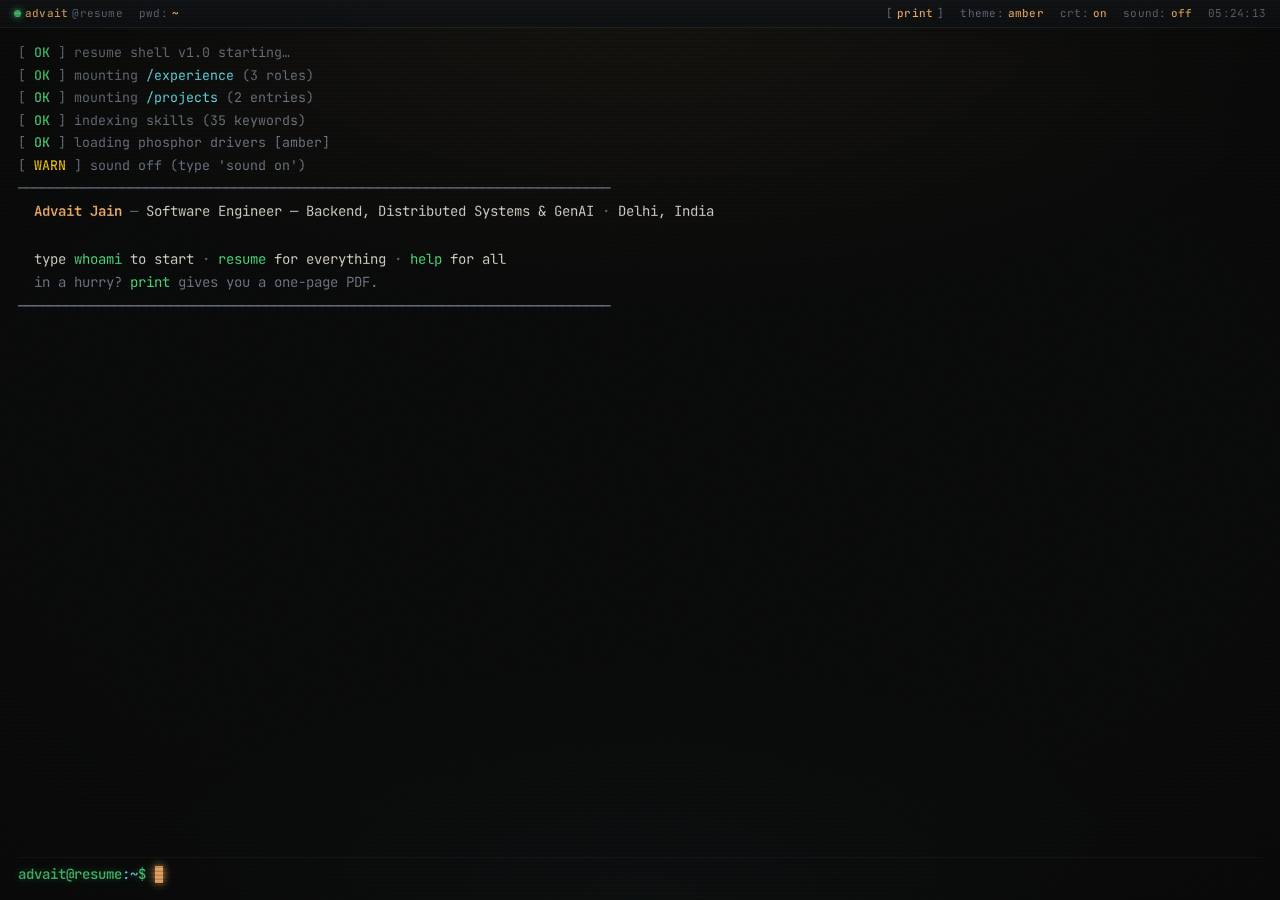
<file: index.html>
<!DOCTYPE html>
<html lang="en">
<head>
<meta charset="UTF-8">
<meta name="viewport" content="width=device-width, initial-scale=1.0">
<meta name="description" content="Advait Jain — backend engineer (Kafka, Golang, distributed systems, GenAI). An interactive résumé you drive from a terminal prompt.">
<meta name="author" content="Advait Jain">
<meta name="theme-color" content="#050709">
<title>Advait Jain — Backend Engineer</title>

<!-- DEPLOY: this is the one URL to change if you host it somewhere else -->
<link rel="canonical" href="https://zoronium.github.io/">
<meta property="og:type" content="profile">
<meta property="og:url" content="https://zoronium.github.io/">
<meta property="og:title" content="Advait Jain — Backend Engineer">
<meta property="og:description" content="Backend engineer (Kafka, Golang, distributed systems, GenAI). An interactive résumé you drive from a terminal prompt.">
<meta name="twitter:card" content="summary">
<meta name="twitter:title" content="Advait Jain — Backend Engineer">
<meta name="twitter:description" content="Backend engineer (Kafka, Golang, distributed systems, GenAI). An interactive résumé you drive from a terminal prompt.">

<link rel="icon" href="data:image/svg+xml,<svg xmlns='http://www.w3.org/2000/svg' viewBox='0 0 100 100'><rect width='100' height='100' rx='18' fill='%230a0d11'/><text y='.9em' x='.12em' font-size='74' fill='%23ffb86c' font-family='monospace'>&gt;</text></svg>">

<link rel="preconnect" href="https://fonts.googleapis.com">
<link rel="preconnect" href="https://fonts.gstatic.com" crossorigin>
<link href="https://fonts.googleapis.com/css2?family=JetBrains+Mono:wght@300;400;500;600;700&display=swap" rel="stylesheet">

<!-- Structured data: identity fields only. Keep in sync with the R object below. -->
<script type="application/ld+json">
{
  "@context": "https://schema.org",
  "@type": "Person",
  "name": "Advait Jain",
  "jobTitle": "Backend Engineer",
  "email": "mailto:aj.advaitj@gmail.com",
  "url": "https://zoronium.github.io/",
  "address": { "@type": "PostalAddress", "addressLocality": "Delhi", "addressCountry": "IN" },
  "alumniOf": { "@type": "CollegeOrUniversity", "name": "Guru Gobind Singh Indraprastha University" },
  "knowsAbout": ["Golang", "Kafka", "Distributed Systems", "Event-Driven Architecture", "PostgreSQL", "Kubernetes", "Generative AI"],
  "sameAs": [
    "https://github.com/Zoronium",
    "https://linkedin.com/in/advaitj",
    "https://zoronium.hashnode.dev"
  ]
}
</script>
<style>
  *, *::before, *::after { margin: 0; padding: 0; box-sizing: border-box; }

  :root {
    --bg-deep:#050709; --bg:#0a0d11; --bg-soft:#0e1217;
    --fg:#d8d4ce; --fg-dim:#6b7585; --fg-faint:#2a303c;
    --amber:#ffb86c; --amber-bright:#ffd09b;
    --phosphor:#a3e635; --cyan:#67e8f9; --magenta:#f472b6;
    --red:#ef4444; --green:#4ade80; --yellow:#facc15; --border:#1d2530;
  }

  html, body {
    height:100%; background:var(--bg-deep); color:var(--fg);
    font-family:'JetBrains Mono', ui-monospace, 'SF Mono', Menlo, monospace;
    font-size:14px; line-height:1.55; overflow:hidden;
    -webkit-font-smoothing:antialiased; text-rendering:optimizeLegibility;
  }
  body {
    display:flex; flex-direction:column; position:relative;
    background:
      radial-gradient(ellipse 80% 50% at top, rgba(255,184,108,.05), transparent 70%),
      radial-gradient(ellipse 60% 40% at bottom, rgba(103,232,249,.025), transparent 70%),
      var(--bg-deep);
  }
  body::before {
    content:''; position:fixed; inset:0; pointer-events:none; z-index:99;
    background-image:url("data:image/svg+xml;utf8,<svg xmlns='http://www.w3.org/2000/svg' width='200' height='200'><filter id='n'><feTurbulence type='fractalNoise' baseFrequency='0.85' numOctaves='2'/></filter><rect width='200' height='200' filter='url(%23n)' opacity='0.5'/></svg>");
    mix-blend-mode:overlay; opacity:.06;
  }

  .crt-overlay { position:fixed; inset:0; pointer-events:none; z-index:100; transition:opacity .4s; }
  .scanlines {
    position:absolute; inset:0; opacity:.55; animation:scan 6s linear infinite;
    background:repeating-linear-gradient(to bottom, rgba(0,0,0,0) 0px, rgba(0,0,0,0) 2px, rgba(0,0,0,.32) 3px, rgba(0,0,0,.32) 4px);
  }
  @keyframes scan { 0%{transform:translateY(0)} 100%{transform:translateY(4px)} }
  .vignette { position:absolute; inset:0; background:radial-gradient(ellipse 110% 100% at center, transparent 45%, rgba(0,0,0,.55) 100%); }
  .flicker { position:absolute; inset:0; background:rgba(255,184,108,.018); animation:flicker 7s infinite; }
  @keyframes flicker { 0%,94%,100%{opacity:1} 95%{opacity:.82} 96%{opacity:1} 97%{opacity:.93} 98%{opacity:1} }

  .status-bar {
    display:flex; justify-content:space-between; align-items:center;
    padding:5px 14px; background:linear-gradient(to bottom, var(--bg-soft), var(--bg));
    border-bottom:1px solid var(--border); font-size:11px; color:var(--fg-dim);
    flex-shrink:0; user-select:none; letter-spacing:.02em;
  }
  .status-group { display:flex; gap:16px; align-items:center; }
  .status-item { display:inline-flex; align-items:center; gap:4px; white-space:nowrap; }
  .status-item b { color:var(--amber); font-weight:500; }
  .status-item .dot { width:7px; height:7px; border-radius:50%; background:var(--green); box-shadow:0 0 7px var(--green); animation:pulse 2s ease-in-out infinite; }
  @keyframes pulse { 0%,100%{opacity:1;transform:scale(1)} 50%{opacity:.5;transform:scale(.85)} }
  .status-item.btn { cursor:pointer; }
  .status-item.btn:hover b { color:var(--amber-bright); text-decoration:underline; }

  .terminal { flex:1; display:flex; flex-direction:column; min-height:0; padding:14px 18px; position:relative; overflow:hidden; }
  .output { flex:1; overflow-y:auto; overflow-x:hidden; padding-right:8px; padding-bottom:6px; scrollbar-width:thin; scrollbar-color:var(--border) transparent; }
  .output::-webkit-scrollbar { width:6px; }
  .output::-webkit-scrollbar-track { background:transparent; }
  .output::-webkit-scrollbar-thumb { background:var(--border); border-radius:3px; }
  .output::-webkit-scrollbar-thumb:hover { background:var(--fg-dim); }
  .line { margin-bottom:2px; word-break:break-word; white-space:pre-wrap; }

  .prompt-line { display:flex; align-items:center; gap:8px; padding-top:6px; border-top:1px solid var(--bg-soft); flex-shrink:0; }
  .prompt { color:var(--green); text-shadow:0 0 8px rgba(74,222,128,.45); font-weight:500; flex-shrink:0; user-select:none; }
  .prompt .path { color:var(--cyan); text-shadow:0 0 6px rgba(103,232,249,.4); }
  .input-area { position:relative; flex:1; min-width:0; }
  .input-display { pointer-events:none; color:var(--fg); }
  .ghost-text { color:var(--fg-dim); opacity:.55; }
  .block-cursor { display:inline-block; width:8px; height:17px; background:var(--amber); vertical-align:text-bottom; box-shadow:0 0 8px var(--amber); animation:blink 1.06s steps(2,end) infinite; margin:0 1px; }
  @keyframes blink { 0%,49.999%{opacity:1} 50%,100%{opacity:0} }
  #cmdInput { position:absolute; inset:0; width:100%; height:100%; background:transparent; border:none; outline:none; color:transparent; caret-color:transparent; font:inherit; z-index:2; cursor:text; padding:0; }

  .error{color:var(--red);text-shadow:0 0 5px rgba(239,68,68,.4)} .success{color:var(--green)}
  .info,.cyan{color:var(--cyan)} .warn,.yellow{color:var(--yellow)} .dim{color:var(--fg-dim)}
  .amber{color:var(--amber)} .magenta{color:var(--magenta)} .phosphor{color:var(--phosphor)} .cmd-echo{color:var(--fg)}

  .post { margin:8px 0 14px; }
  .post h1,.post h2,.post h3 { color:var(--amber); font-weight:600; text-shadow:0 0 10px rgba(255,184,108,.4); line-height:1.3; margin:18px 0 8px; }
  .post h1 { font-size:1.5em; letter-spacing:-.01em; padding-bottom:6px; border-bottom:1px solid var(--border); }
  .post h2 { font-size:1.2em; } .post h3 { font-size:1.05em; color:var(--amber-bright); }
  .post p { margin:8px 0; }
  .post em { font-style:italic; opacity:.85; }
  .post strong { color:var(--amber-bright); font-weight:600; }
  .post code { color:var(--phosphor); background:rgba(163,230,53,.08); padding:1px 5px; border-radius:2px; font-size:.95em; border:1px solid rgba(163,230,53,.18); }
  .post pre { margin:10px 0; background:var(--bg-soft); border:1px solid var(--border); border-radius:3px; padding:10px 12px; overflow-x:auto; }
  .post pre code { display:block; padding:0; background:transparent; border:none; color:var(--fg); }
  .post a, .link { color:var(--cyan); text-decoration:underline; text-underline-offset:2px; text-decoration-color:rgba(103,232,249,.4); }
  .post a:hover, .link:hover { color:var(--magenta); text-decoration-color:var(--magenta); }
  .post blockquote { border-left:2px solid var(--amber); padding:6px 0 6px 14px; margin:12px 0; color:var(--fg-dim); font-style:italic; background:rgba(255,184,108,.04); }
  .post ul,.post ol { padding-left:22px; margin:8px 0; }
  .post li { margin:3px 0; }
  .post ul li::marker,.post ol li::marker { color:var(--amber); }
  .divider { color:var(--fg-faint); margin:8px 0; overflow:hidden; }

  .listing { display:flex; flex-wrap:wrap; gap:4px 22px; margin:4px 0; line-height:1.7; }
  .file.dir { color:var(--cyan); font-weight:500; }
  .file.dir::after { content:'/'; opacity:.7; }
  .file.md { color:var(--amber); }
  .file.hidden { color:var(--fg-dim); }

  .man-page { border:1px solid var(--border); background:linear-gradient(to bottom, rgba(255,184,108,.025), rgba(255,184,108,.005)); padding:10px 14px; margin:8px 0; border-radius:2px; box-shadow:inset 0 0 30px rgba(255,184,108,.03); }
  .man-page pre { font:inherit; white-space:pre-wrap; }

  /* résumé blocks */
  .job { margin:10px 0 14px; padding-left:12px; border-left:2px solid var(--border); }
  .job:hover { border-left-color:var(--amber); }
  .job .hd { display:flex; flex-wrap:wrap; gap:0 10px; align-items:baseline; }
  .job .role { color:var(--amber); font-weight:600; }
  .job .co { color:var(--cyan); }
  .job .when { color:var(--fg-dim); font-size:.9em; margin-left:auto; }
  .job ul { list-style:none; margin:6px 0 0; }
  .job li { padding-left:16px; position:relative; margin:2px 0; }
  .job li::before { content:'▸'; position:absolute; left:0; color:var(--amber); opacity:.7; }
  .tagrow { margin-top:5px; display:flex; flex-wrap:wrap; gap:4px 6px; }
  .tag { font-size:.85em; color:var(--phosphor); border:1px solid rgba(163,230,53,.22); background:rgba(163,230,53,.07); padding:0 6px; border-radius:2px; }
  .skillrow { display:flex; gap:10px; margin:3px 0; flex-wrap:wrap; }
  .skillrow .k { color:var(--amber); min-width:130px; }
  .hit { background:rgba(255,184,108,.28); color:var(--amber-bright); }

  .boot-line { color:var(--fg-dim); font-size:.95em; }
  .boot-line .ok { color:var(--green); font-weight:500; }
  .boot-line .warn { color:var(--yellow); font-weight:500; }
  pre.tree, pre.neofetch { line-height:1.35; font-size:.95em; }
  pre.neofetch.pixel { line-height:1; letter-spacing:0; font-size:1em; margin-bottom:6px; }

  ::selection { background:rgba(255,184,108,.32); color:var(--amber-bright); }

  @media (max-width:640px) {
    html { font-size:12px; }
    .terminal { padding:10px; }
    .status-bar { font-size:10px; padding:4px 10px; }
    .status-group { gap:10px; }
    .status-item:not(.essential):not(:first-child) { display:none; }
    .job .when { margin-left:0; width:100%; }
  }
  @media (prefers-reduced-motion:reduce) {
    *,*::before,*::after { animation-duration:.001ms !important; animation-iteration-count:1 !important; transition-duration:.001ms !important; }
  }

  /* ============ PRINT: a real one-page résumé ============ */
  #printable { display:none; }
  @media print {
    html, body { height:auto; overflow:visible; background:#fff; color:#111; font-size:10.5pt; }
    body::before, .crt-overlay, .status-bar, .terminal { display:none !important; }
    #printable { display:block; font-family:'JetBrains Mono', ui-monospace, monospace; padding:0; }
    #printable h1 { font-size:19pt; letter-spacing:-.02em; margin-bottom:2pt; }
    #printable .meta { font-size:9pt; color:#444; margin-bottom:8pt; }
    #printable h2 { font-size:10pt; text-transform:uppercase; letter-spacing:.12em; border-bottom:1px solid #999; margin:12pt 0 5pt; padding-bottom:2pt; }
    #printable .p-job { margin-bottom:8pt; page-break-inside:avoid; }
    #printable .p-job .r { font-weight:700; }
    #printable .p-job .w { float:right; color:#444; font-size:9pt; }
    #printable ul { margin:3pt 0 0 14pt; }
    #printable li { margin:1pt 0; }
    #printable .p-tags { color:#444; font-size:9pt; }
    #printable a { color:#111; text-decoration:none; }
    @page { margin:14mm; }
  }
</style>
</head>
<body>
  <!-- Everything below is JS-driven, so this is what crawlers and no-JS
       visitors get. Identity fields only — deliberately not a second copy
       of the whole résumé, which would drift out of sync with R. -->
  <noscript>
    <style>
      html, body { overflow: auto !important; height: auto !important; }
      .crt-overlay, .status-bar, .terminal { display: none !important; }
      .noscript-fallback { max-width: 46rem; margin: 0 auto; padding: 3rem 1.25rem; }
      .noscript-fallback h1 { color: var(--amber); font-size: 1.6rem; margin-bottom: .25rem; }
      .noscript-fallback p { margin: .75rem 0; }
      .noscript-fallback a { color: var(--cyan); }
      .noscript-fallback ul { list-style: none; margin-top: 1rem; }
      .noscript-fallback li { margin: .3rem 0; }
    </style>
    <div class="noscript-fallback">
      <h1>Advait Jain</h1>
      <p class="dim">Backend Engineer — Delhi, India</p>
      <p>Backend engineer with 1.5+ years on production event-driven systems and
         orchestration layers: Kafka-based ERP routing, multi-database RBAC, and
         real-time logistics APIs. National hackathon winner.</p>
      <p><strong>This résumé is interactive and needs JavaScript.</strong>
         With it enabled you get a terminal you can type into — <code>resume</code>
         prints everything, <code>print</code> gives you a one-page PDF.</p>
      <ul>
        <li>Email: <a href="mailto:aj.advaitj@gmail.com">aj.advaitj@gmail.com</a></li>
        <li>GitHub: <a href="https://github.com/Zoronium">github.com/Zoronium</a></li>
        <li>LinkedIn: <a href="https://linkedin.com/in/advaitj">linkedin.com/in/advaitj</a></li>
        <li>Blog: <a href="https://zoronium.hashnode.dev">zoronium.hashnode.dev</a></li>
      </ul>
    </div>
  </noscript>

  <div class="crt-overlay" id="crtOverlay" aria-hidden="true">
    <div class="scanlines"></div><div class="vignette"></div><div class="flicker"></div>
  </div>

  <header class="status-bar" role="banner">
    <div class="status-group">
      <span class="status-item essential"><span class="dot" aria-hidden="true"></span><b id="statusUser">user</b>@resume</span>
      <span class="status-item essential">pwd: <b id="statusPath">~</b></span>
    </div>
    <div class="status-group">
      <span class="status-item btn" id="btnPrint" title="print / save as PDF">[<b>print</b>]</span>
      <span class="status-item">theme: <b id="statusTheme">amber</b></span>
      <span class="status-item">crt: <b id="statusCrt">on</b></span>
      <span class="status-item">sound: <b id="statusSound">off</b></span>
      <span class="status-item essential" id="statusTime">--:--:--</span>
    </div>
  </header>

  <main class="terminal" role="main">
    <div class="output" id="output" aria-live="polite" aria-label="terminal output" tabindex="-1"></div>
    <div class="prompt-line">
      <span class="prompt" id="promptText" aria-hidden="true"></span>
      <div class="input-area">
        <div class="input-display" aria-hidden="true"><span id="typedText"></span><span class="block-cursor"></span><span class="ghost-text" id="ghostText"></span></div>
        <input type="text" id="cmdInput" autocomplete="off" autocapitalize="off" spellcheck="false" aria-label="terminal command input" autofocus>
      </div>
    </div>
  </main>

  <div id="printable"></div>

<script>
'use strict';

/* ======================================================================
   ▼▼▼  EDIT ONLY THIS OBJECT.  Everything else renders from it.  ▼▼▼
   ====================================================================== */
const R = {
  handle:   'advait',                      // shell username
  name:     'Advait Jain',
  title:    'Software Engineer — Backend, Distributed Systems & GenAI',
  location: 'Delhi, India',
  email:    'aj.advaitj@gmail.com',
  phone:    '',
  links: {
    github:   'https://github.com/Zoronium',
    linkedin: 'https://linkedin.com/in/advaitj',
    website:  '',                                 // this page IS zoronium.github.io — no self-link
    blog:     'https://zoronium.hashnode.dev',
  },
  summary:
`Backend-focused engineer, 1.5+ years building production event-driven systems
and orchestration layers — high-concurrency APIs, cloud-native infra, and
applied GenAI, with a habit of turning messy requirements into systems that
scale without babysitting.

Built most of the backend for a Kafka-based ERP: an orchestration engine that
routes one request across several downstream services, multi-database RBAC,
and real-time logistics APIs serving 50+ vehicles — cutting manual dispatch
effort by ~30% and lifting auth reliability by ~40%.

National hackathon winner. Currently going deeper on Golang, distributed
systems, chaos engineering, and real-time voice agents. Open to Backend
Engineer / SDE-1 roles where system design depth and ownership actually matter.

> Let's build systems that actually scale.`,

  focus: ['Golang', 'distributed systems', 'chaos engineering', 'real-time voice AI', 'agent systems'],

  experience: [
    {
      id: 'employgenai',
      company: 'EmployGenAI (stealth)',
      role: 'Backend Engineer',
      period: 'Jan 2025 — present',
      location: 'Remote, India',
      stack: ['Node.js', 'TypeScript', 'Golang', 'FastAPI', 'GraphQL', 'Kafka', 'PostgreSQL', 'MongoDB'],
      bullets: [
        'Ops Dispatch Engine (SCDRS-ODE) — Kafka-based orchestration engine routing each request to 1–3 downstream services via dynamic context modifiers and score-based rule matching. The ERP’s central event brain.',
        'Real-time fleet-tracking APIs (Node.js + GraphQL) with assignment logic optimizing distance, cost, and fuel across 50+ active vehicles; cut manual dispatch effort ~30%.',
        'Event-driven trip/driver-state pipeline on Kafka, decoupling logistics services; notification layer for real-time + async delivery (in-app, push, service events).',
        'REST admin APIs (Express) for runtime business-rule management with no redeploy, plus a GL posting pipeline with schema-validated (EventSchema) passthrough to finance — replacing a rigid static CRUD transaction system.',
        'Multi-level BOM engine: variant-based component resolution and cost rollup across graphs up to 8 levels deep. Load testing put graph traversal query time as the limiting factor past 10M SKUs.',
        'Manufacturing routing and procurement planning: work-centre sequencing under capacity constraints, automated PR/PO generation from demand signals.',
        'Multi-database RBAC auth across web and mobile — auth reliability up ~40%.',
        'Shipped a School Management & Redressal System (academics, finance, HR, grievance workflows) on the same platform.',
      ],
    },
    {
      id: '4wheels',
      company: '4Wheels India',
      role: 'Software Engineer Intern',
      period: 'Apr 2024 — Sep 2024',
      location: 'India',
      stack: ['React Native', 'Expo', 'Backend Systems'],
      bullets: [
        'Scaled React Native infrastructure for a van booking and fleet management platform handling 1,000+ daily transactions.',
        'Built a mock-user load simulation framework; validated backend scalability to 5x projected traffic.',
      ],
    },
    {
      id: 'graphql-internship',
      company: 'Stealth Startup',
      role: 'Software Engineer Intern',
      period: 'Jul 2023 — Aug 2023',
      location: 'Remote',
      stack: ['GraphQL', 'Next.js', 'Node.js', 'Apollo Client'],
      bullets: [
        'Optimized GraphQL queries, cutting API call volume ~20% and improving app performance.',
        'Built a reusable Next.js UI component, cutting future dev time on similar features.',
        'Shipped a Node.js feature that measurably improved user engagement.',
      ],
    },
  ],

  projects: [
    {
      id: 'scdrs',
      name: 'SCDRS — Supply Chain Disruption Response System',
      lang: 'Python',
      link: 'https://github.com/Zoronium',
      desc: '8-node LangGraph multi-agent graph for supply chain disruption analysis.',
      bullets: [
        'Nodes: input validation → disruption classification → impact scoring → supplier risk → mitigation planning → human review → recommendation → audit output.',
        'CrewAI supplier-risk sub-team embedded as a nested agent.',
        'Human-in-the-loop interrupt/resume with SqliteSaver checkpointing; operator.add merge semantics for fault-tolerant re-entry.',
        'Inference on Groq (llama-3.3-70b-versatile), retrieval over ChromaDB.',
      ],
    },
    {
      id: 'voice-agents',
      name: 'Voice AI Agents',
      lang: 'Python',
      link: '',
      desc: 'Dual-mode voice agents — local for privacy, Groq cloud for scale.',
      bullets: [
        '70% lower latency than a standard cloud-only setup.',
        'FastAPI service; Moonshine for speech, Ollama locally, Groq for the hosted path.',
      ],
    },
  ],

  skills: {
    'Languages':     ['Golang', 'Python', 'TypeScript', 'JavaScript', 'Java', 'Rust', 'C/C++'],
    'Backend':       ['Node.js', 'FastAPI', 'Django', 'Express', 'GraphQL', 'REST', 'Kafka', 'microservices', 'event-driven architecture'],
    'Databases':     ['PostgreSQL', 'MongoDB', 'MySQL', 'Redis'],
    'Cloud & DevOps':['AWS', 'Docker', 'Kubernetes', 'CI/CD', 'Git'],
    'AI / GenAI':    ['LangGraph', 'CrewAI', 'LLM APIs', 'Groq', 'Ollama', 'RAG', 'agent systems'],
    'Frontend':      ['React', 'Next.js', 'React Native'],
  },

  education: [
    { school: 'Guru Gobind Singh Indraprastha University (Bharati Vidyapeeth College of Engineering)', degree: 'B.Tech, Information Technology', period: 'Oct 2021 — Jul 2025', notes: 'Minor in Data Science. Delhi, India.' },
  ],

  awards: [
    { what: 'National Winner, Microsoft Hackathon', org: 'Microsoft', period: '', note: 'Vision-based AI accessibility solution for visually impaired users.' },
    { what: 'R&D Member → Technical Lead → Vice President', org: 'EduMinerva', period: 'Jan 2022 — Apr 2025', note: 'Led a 120+ member org; ran 10+ events incl. a 1,500+ participant national hackathon and the inaugural placement bootcamp (100+ attendees). Engagement up 27%.' },
    { what: 'Core Member → Community Lead', org: 'MLSAC-BVP', period: 'Jun 2022 — Jul 2024', note: 'Ran ~10 technical events (100+ attendees); participated in Microsoft Ignite 2022 community activities; completed the 100 Days of Code challenge.' },
  ],

  certifications: [
    'Learning Spring with Spring Boot',
    'JavaScript Algorithms and Data Structures',
    'Java Essential Training',
    'Rust Essential Training',
    'Django Essential Training',
  ],

  speaks: ['English (professional)', 'Hindi (native)', 'German (elementary)'],
};
/* ======================================================================
   ▲▲▲  END EDIT ZONE  ▲▲▲
   ====================================================================== */

const README = `# README.md

this résumé is a terminal. it is also the only page.

type \`help\` for commands, or just:

  \`whoami\`       who I am, in one screen
  \`experience\`   where I have worked
  \`projects\`     things I built because I wanted to
  \`skills\`       the honest list
  \`resume\`       everything at once
  \`print\`        a clean one-page PDF (Ctrl+P works too)
  \`grep <term>\`  search everything above — try \`grep kafka\`

> in a hurry? \`resume\` then \`print\`. that is the whole pitch.`;

// =================== STATE ===================
const state = { cwd:'~', history:[], historyIndex:-1, sound:false, crt:true, theme:'amber', bootTime:Date.now() };
try { const s = JSON.parse(localStorage.getItem('rsHistory')||'[]'); if (Array.isArray(s)) state.history = s.slice(-100); } catch(e){}
try { const t = localStorage.getItem('rsTheme'); if (t) state.theme = t; } catch(e){}

const THEMES = {
  amber: { phosphor:'#ffb86c', bright:'#ffd09b' },
  green: { phosphor:'#a3e635', bright:'#d4f881' },
  cyan:  { phosphor:'#67e8f9', bright:'#a5f3fc' },
  paper: { phosphor:'#e8e2d6', bright:'#ffffff' },
};
function applyTheme(name) {
  const t = THEMES[name]; if (!t) return;
  document.documentElement.style.setProperty('--amber', t.phosphor);
  document.documentElement.style.setProperty('--amber-bright', t.bright);
  state.theme = name;
  $('statusTheme').textContent = name;
  try { localStorage.setItem('rsTheme', name); } catch(e){}
}

// =================== DOM / UTIL ===================
const $ = id => document.getElementById(id);
const output = $('output'), cmdInput = $('cmdInput'), typedText = $('typedText'), ghostText = $('ghostText');
const promptText = $('promptText'), statusPath = $('statusPath'), statusTime = $('statusTime');

const esc = s => String(s).replace(/&/g,'&amp;').replace(/</g,'&lt;').replace(/>/g,'&gt;');
const sleep = ms => new Promise(r => setTimeout(r, ms));
const scrollBottom = () => { output.scrollTop = output.scrollHeight; };
function writeLine(html, cls='') {
  const d = document.createElement('div');
  d.className = 'line' + (cls ? ' '+cls : '');
  d.innerHTML = html; output.appendChild(d); scrollBottom(); return d;
}
const printBlank = () => writeLine('&nbsp;');
const rule = (n=74) => '<span class="dim">'+'─'.repeat(n)+'</span>';

// =================== AUDIO ===================
let audioCtx;
function ensureAudio() {
  if (!audioCtx) { try { audioCtx = new (window.AudioContext||window.webkitAudioContext)(); } catch(e){ audioCtx = null; } }
  if (audioCtx && audioCtx.state === 'suspended') audioCtx.resume();
}
function beep(freq, type, gainVal, dur) {
  if (!state.sound) return; ensureAudio(); if (!audioCtx) return;
  const now = audioCtx.currentTime, osc = audioCtx.createOscillator(), g = audioCtx.createGain();
  osc.type = type; osc.frequency.setValueAtTime(freq, now);
  g.gain.setValueAtTime(gainVal, now); g.gain.exponentialRampToValueAtTime(.0001, now+dur);
  osc.connect(g); g.connect(audioCtx.destination); osc.start(now); osc.stop(now+dur+.01);
}
const playClick = () => beep(1700 + Math.random()*500, 'square', .018, .025);
const playBell  = () => beep(760, 'sine', .04, .35);

// =================== MARKDOWN ===================
function inlineMd(t) {
  return t
    .replace(/\*\*([^*]+)\*\*/g,'<strong>$1</strong>')
    .replace(/\*([^*\n]+)\*/g,'<em>$1</em>')
    .replace(/`([^`]+)`/g,'<code>$1</code>')
    .replace(/\[([^\]]+)\]\(([^)]+)\)/g,'<a href="$2" target="_blank" rel="noopener noreferrer">$1</a>');
}
function renderMarkdown(md) {
  const lines = esc(md).split('\n'); const out = [];
  let inUl=false, inOl=false, inCode=false, para=[];
  const flush = () => { if (para.length) { out.push('<p>'+para.join(' ')+'</p>'); para=[]; } };
  const closeLists = () => { if (inUl){out.push('</ul>');inUl=false;} if (inOl){out.push('</ol>');inOl=false;} };
  for (const line of lines) {
    if (/^```/.test(line)) {
      if (inCode) { out.push('</code></pre>'); inCode=false; }
      else { flush(); closeLists(); out.push('<pre><code>'); inCode=true; }
      continue;
    }
    if (inCode) { out.push(line); continue; }
    if (!line.trim()) { flush(); closeLists(); continue; }
    let m;
    if (m = line.match(/^### (.+)$/)) { flush(); closeLists(); out.push('<h3>'+inlineMd(m[1])+'</h3>'); }
    else if (m = line.match(/^## (.+)$/)) { flush(); closeLists(); out.push('<h2>'+inlineMd(m[1])+'</h2>'); }
    else if (m = line.match(/^# (.+)$/)) { flush(); closeLists(); out.push('<h1>'+inlineMd(m[1])+'</h1>'); }
    else if (m = line.match(/^&gt; (.+)$/)) { flush(); closeLists(); out.push('<blockquote>'+inlineMd(m[1])+'</blockquote>'); }
    else if (m = line.match(/^(\d+)\. (.+)$/)) { flush(); if(inUl){out.push('</ul>');inUl=false;} if(!inOl){out.push('<ol>');inOl=true;} out.push('<li>'+inlineMd(m[2])+'</li>'); }
    else if (m = line.match(/^[-*] (.+)$/)) { flush(); if(inOl){out.push('</ol>');inOl=false;} if(!inUl){out.push('<ul>');inUl=true;} out.push('<li>'+inlineMd(m[1])+'</li>'); }
    else if (/^---+$/.test(line)) { flush(); closeLists(); out.push('<div class="divider">'+'─'.repeat(72)+'</div>'); }
    else para.push(inlineMd(line));
  }
  flush(); closeLists(); if (inCode) out.push('</code></pre>');
  return out.join('');
}
const md = s => writeLine('<div class="post">'+renderMarkdown(s)+'</div>');

// =================== RENDERERS ===================
function tagRow(arr) {
  if (!arr || !arr.length) return '';
  return '<div class="tagrow">'+arr.map(t=>'<span class="tag">'+esc(t)+'</span>').join('')+'</div>';
}
function jobHtml(j) {
  return '<div class="job"><div class="hd">'
    + '<span class="role">'+esc(j.role)+'</span><span class="dim">@</span><span class="co">'+esc(j.company)+'</span>'
    + (j.location ? '<span class="dim">· '+esc(j.location)+'</span>' : '')
    + '<span class="when">'+esc(j.period)+'</span></div>'
    + '<ul>'+j.bullets.map(b=>'<li>'+esc(b)+'</li>').join('')+'</ul>'
    + tagRow(j.stack) + '</div>';
}
function projHtml(p) {
  const title = p.link
    ? '<a class="link" href="'+esc(p.link)+'" target="_blank" rel="noopener noreferrer">'+esc(p.name)+'</a>'
    : '<span class="role">'+esc(p.name)+'</span>';
  return '<div class="job"><div class="hd">'
    + '<span class="role">'+title+'</span><span class="dim">'+esc(p.desc)+'</span>'
    + '<span class="when">'+esc(p.lang||'')+'</span></div>'
    + (p.bullets && p.bullets.length ? '<ul>'+p.bullets.map(b=>'<li>'+esc(b)+'</li>').join('')+'</ul>' : '')
    + '</div>';
}
function sectionHead(t) { writeLine('<span class="amber" style="font-weight:600">'+esc(t)+'</span> '+rule(74-t.length-1)); }

// =================== VIRTUAL FS ===================
function fsRoot() {
  return [
    { name:'experience', type:'dir' },
    { name:'projects', type:'dir' },
    { name:'skills.txt', type:'file', cls:'md' },
    { name:'awards.txt', type:'file', cls:'md' },
    { name:'certifications.txt', type:'file', cls:'md' },
    { name:'education.txt', type:'file', cls:'md' },
    { name:'README.md', type:'file', cls:'md' },
    { name:'.contact', type:'file', cls:'hidden' },
  ];
}
function listDir(p) {
  if (p === '~') return fsRoot();
  if (p === '~/experience') return R.experience.map(j => ({ name:j.id+'.md', type:'file', cls:'md' }));
  if (p === '~/projects') return R.projects.map(x => ({ name:x.id+'.md', type:'file', cls:'md' }));
  return null;
}
const isDir = p => p==='~' || p==='~/experience' || p==='~/projects';
function resolvePath(input) {
  if (!input || input === '~') return '~';
  if (input === '.') return state.cwd;
  if (input === '..') { if (state.cwd === '~') return '~'; const a = state.cwd.split('/'); a.pop(); return a.length===1?'~':a.join('/'); }
  if (input.startsWith('~/')) return input;
  if (input.startsWith('/')) return '~'+input;
  return state.cwd === '~' ? '~/'+input : state.cwd+'/'+input;
}
function catFile(arg) {
  const path = resolvePath(arg), base = path.split('/').pop().replace(/\.md$|\.txt$/,'');
  if (path === '~/README.md') { md(README); return true; }
  if (path === '~/.contact')  { COMMANDS.contact(); return true; }
  if (path === '~/skills.txt'){ COMMANDS.skills(); return true; }
  if (path === '~/education.txt'){ COMMANDS.education(); return true; }
  if (path === '~/awards.txt')   { COMMANDS.awards(); return true; }
  if (path === '~/certifications.txt') { COMMANDS.certifications(); return true; }
  const j = R.experience.find(x => x.id === base);
  if (j) { sectionHead(j.company); writeLine(jobHtml(j)); return true; }
  const p = R.projects.find(x => x.id === base);
  if (p) { sectionHead(p.name); writeLine(projHtml(p)); return true; }
  return false;
}

// =================== COMMANDS ===================
const COMMANDS = {};

COMMANDS.whoami = () => {
  const l = R.links;
  md('# '+R.name+'\n\n**'+R.title+'** · '+R.location+'\n\n'+R.summary);
  const bits = [];
  bits.push('<span class="dim">email:</span> <a class="link" href="mailto:'+esc(R.email)+'">'+esc(R.email)+'</a>');
  if (R.phone) bits.push('<span class="dim">phone:</span> '+esc(R.phone));
  if (l.github)   bits.push('<span class="dim">github:</span> <a class="link" href="'+esc(l.github)+'" target="_blank" rel="noopener noreferrer">'+esc(l.github.replace(/^https?:\/\//,''))+'</a>');
  if (l.linkedin) bits.push('<span class="dim">linkedin:</span> <a class="link" href="'+esc(l.linkedin)+'" target="_blank" rel="noopener noreferrer">'+esc(l.linkedin.replace(/^https?:\/\//,''))+'</a>');
  if (l.website)  bits.push('<span class="dim">web:</span> <a class="link" href="'+esc(l.website)+'" target="_blank" rel="noopener noreferrer">'+esc(l.website.replace(/^https?:\/\//,''))+'</a>');
  if (l.blog)     bits.push('<span class="dim">blog:</span> <a class="link" href="'+esc(l.blog)+'" target="_blank" rel="noopener noreferrer">'+esc(l.blog.replace(/^https?:\/\//,''))+'</a>');
  bits.forEach(b => writeLine('  '+b));
  if (R.focus && R.focus.length) { printBlank(); writeLine('  <span class="dim">currently going deeper on:</span>'); writeLine('  '+tagRow(R.focus)); }
  printBlank();
  writeLine('<span class="dim">next:</span> <span class="success">experience</span>  <span class="success">projects</span>  <span class="success">skills</span>  <span class="success">print</span>', 'dim');
};
COMMANDS.about = COMMANDS.whoami;

COMMANDS.experience = (args) => {
  let jobs = R.experience;
  if (args && args[0]) {
    const q = args[0].toLowerCase();
    jobs = jobs.filter(j => j.id.includes(q) || j.company.toLowerCase().includes(q));
    if (!jobs.length) { writeLine('experience: no match for \''+esc(args[0])+'\'', 'error'); return; }
  }
  sectionHead('EXPERIENCE');
  jobs.forEach(j => writeLine(jobHtml(j)));
};
COMMANDS.xp = COMMANDS.work = COMMANDS.experience;

COMMANDS.projects = (args) => {
  let ps = R.projects;
  if (args && args[0]) {
    const q = args[0].toLowerCase();
    ps = ps.filter(p => p.id.includes(q) || p.name.toLowerCase().includes(q));
    if (!ps.length) { writeLine('projects: no match for \''+esc(args[0])+'\'', 'error'); return; }
  }
  sectionHead('PROJECTS');
  ps.forEach(p => writeLine(projHtml(p)));
};

COMMANDS.skills = () => {
  sectionHead('SKILLS');
  Object.entries(R.skills).forEach(([k, v]) => {
    writeLine('<div class="skillrow"><span class="k">'+esc(k)+'</span>'+tagRow(v)+'</div>');
  });
};

COMMANDS.education = () => {
  sectionHead('EDUCATION');
  R.education.forEach(e => {
    writeLine('<div class="job"><div class="hd"><span class="role">'+esc(e.degree)+'</span><span class="co">'+esc(e.school)+'</span><span class="when">'+esc(e.period)+'</span></div>'
      + (e.notes ? '<ul><li>'+esc(e.notes)+'</li></ul>' : '') + '</div>');
  });
};
COMMANDS.edu = COMMANDS.education;

COMMANDS.awards = () => {
  sectionHead('AWARDS & LEADERSHIP');
  R.awards.forEach(a => {
    writeLine('<div class="job"><div class="hd"><span class="role">'+esc(a.what)+'</span>'
      + (a.org ? '<span class="co">'+esc(a.org)+'</span>' : '')
      + (a.period ? '<span class="when">'+esc(a.period)+'</span>' : '') + '</div>'
      + (a.note ? '<ul><li>'+esc(a.note)+'</li></ul>' : '') + '</div>');
  });
};
COMMANDS.leadership = COMMANDS.awards;

COMMANDS.certifications = () => {
  sectionHead('CERTIFICATIONS');
  R.certifications.forEach(c => writeLine('  <span class="amber">▸</span> '+esc(c)));
};
COMMANDS.certs = COMMANDS.certifications;

COMMANDS.languages = () => {
  sectionHead('LANGUAGES');
  writeLine('  '+R.speaks.map(esc).join('<span class="dim"> · </span>'));
};
COMMANDS.speaks = COMMANDS.languages;

COMMANDS.contact = () => {
  sectionHead('CONTACT');
  const l = R.links;
  writeLine('  <span class="dim">email    </span> <a class="link" href="mailto:'+esc(R.email)+'">'+esc(R.email)+'</a>');
  if (R.phone) writeLine('  <span class="dim">phone    </span> '+esc(R.phone));
  Object.entries(l).forEach(([k,v]) => { if (v) writeLine('  <span class="dim">'+k.padEnd(9)+'</span> <a class="link" href="'+esc(v)+'" target="_blank" rel="noopener noreferrer">'+esc(v)+'</a>'); });
  printBlank();
  writeLine('<span class="dim">or type</span> <span class="success">mail</span> <span class="dim">to open a pre-filled draft.</span>');
};

COMMANDS.mail = () => {
  const url = 'mailto:'+R.email+'?subject='+encodeURIComponent('Hello from your terminal résumé');
  writeLine('<span class="success">opening your mail client…</span> <span class="dim">('+esc(R.email)+')</span>');
  // ponytail: location.href, not window.open — popup blockers eat the latter
  // and leave a blank tab behind when no mail client is registered.
  try { location.href = url; } catch(e){}
};

COMMANDS.resume = () => {
  COMMANDS.whoami(); printBlank();
  COMMANDS.experience(); printBlank();
  COMMANDS.projects(); printBlank();
  COMMANDS.skills(); printBlank();
  COMMANDS.awards(); printBlank();
  COMMANDS.certifications(); printBlank();
  COMMANDS.education(); printBlank();
  writeLine('<span class="dim">type</span> <span class="success">print</span> <span class="dim">for a clean one-page PDF.</span>');
};
COMMANDS.cv = COMMANDS.resume;

COMMANDS.print = () => {
  writeLine('<span class="success">rendering print view…</span> <span class="dim">(choose "Save as PDF" in the dialog)</span>');
  setTimeout(() => window.print(), 250);
};
// The browser names the saved PDF after document.title.
addEventListener('beforeprint', () => { document.title = R.name + ' — Résumé'; });
addEventListener('afterprint',  () => { document.title = R.name + ' — ' + R.title; });
COMMANDS.download = COMMANDS.pdf = COMMANDS.print;

// grep across every piece of résumé content
function corpus() {
  const rows = [];
  rows.push({ where:'whoami', text:R.name+' — '+R.title+', '+R.location });
  // one grep hit per sentence, not one giant paragraph.
  // ponytail: split on the space AFTER a period rather than a lookbehind —
  // regex lookbehind is a PARSE-time SyntaxError on Safari < 16.4, which
  // would kill this whole script and render a blank page.
  R.summary.replace(/\n+/g,' ').split('. ').forEach((s, i, a) => {
    const t = (i < a.length - 1 ? s + '.' : s).trim();
    if (t) rows.push({ where:'whoami', text:t });
  });
  R.experience.forEach(j => {
    rows.push({ where:'experience/'+j.id, text:j.role+' @ '+j.company+' ('+j.period+')' });
    j.bullets.forEach(b => rows.push({ where:'experience/'+j.id, text:b }));
    if (j.stack) rows.push({ where:'experience/'+j.id, text:'stack: '+j.stack.join(', ') });
  });
  R.projects.forEach(p => {
    rows.push({ where:'projects/'+p.id, text:p.name+' ('+p.lang+') — '+p.desc });
    (p.bullets||[]).forEach(b => rows.push({ where:'projects/'+p.id, text:b }));
  });
  Object.entries(R.skills).forEach(([k,v]) => rows.push({ where:'skills', text:k+': '+v.join(', ') }));
  R.education.forEach(e => rows.push({ where:'education', text:e.degree+', '+e.school+' ('+e.period+')'+(e.notes?' — '+e.notes:'') }));
  R.awards.forEach(a => rows.push({ where:'awards', text:a.what+(a.org?' — '+a.org:'')+(a.note?' — '+a.note:'') }));
  R.certifications.forEach(c => rows.push({ where:'certifications', text:c }));
  return rows;
}
COMMANDS.grep = (args) => {
  const q = args.join(' ').trim();
  if (!q) { writeLine('usage: grep &lt;term&gt;', 'error'); writeLine('example: grep kubernetes', 'dim'); return; }
  const needle = q.toLowerCase();
  const hits = corpus().filter(r => r.text.toLowerCase().includes(needle));
  if (!hits.length) { writeLine('grep: no match for \''+esc(q)+'\'', 'error'); playBell(); return; }
  hits.forEach(r => {
    const i = r.text.toLowerCase().indexOf(needle);
    const marked = esc(r.text.slice(0,i)) + '<span class="hit">' + esc(r.text.slice(i, i+q.length)) + '</span>' + esc(r.text.slice(i+q.length));
    writeLine('<span class="cyan">'+esc(r.where)+'</span><span class="dim">:</span> '+marked);
  });
  writeLine('<span class="dim">'+hits.length+' match'+(hits.length===1?'':'es')+'</span>');
};

COMMANDS.ls = (args) => {
  const target = args[0] ? resolvePath(args[0]) : state.cwd;
  const items = listDir(target);
  if (!items) { writeLine('ls: cannot access \''+esc(args[0]||'')+'\': No such file or directory', 'error'); return; }
  writeLine('<div class="listing">'+items.map(i =>
    '<span class="file '+(i.cls || (i.type==='dir'?'dir':''))+'">'+esc(i.name)+'</span>').join('')+'</div>');
};

COMMANDS.cat = (args) => {
  if (!args[0]) { writeLine('cat: missing file operand', 'error'); writeLine('try: cat README.md', 'dim'); return; }
  if (!catFile(args[0])) writeLine('cat: '+esc(args[0])+': No such file or directory', 'error');
};

COMMANDS.cd = (args) => {
  const t = args[0] || '~', r = resolvePath(t);
  if (!isDir(r)) { writeLine('cd: '+esc(t)+': Not a directory', 'error'); return; }
  state.cwd = r; updatePrompt();
};
COMMANDS.pwd = () => writeLine(state.cwd.replace('~', '/home/'+R.handle));

COMMANDS.tree = () => {
  const t = '.\n├── experience/\n'
    + R.experience.map((j,i,a) => '│   '+(i===a.length-1?'└──':'├──')+' '+j.id+'.md').join('\n')
    + '\n├── projects/\n'
    + R.projects.map((p,i,a) => '│   '+(i===a.length-1?'└──':'├──')+' '+p.id+'.md').join('\n')
    + '\n├── skills.txt\n├── awards.txt\n├── certifications.txt\n├── education.txt\n├── README.md\n└── .contact';
  writeLine('<pre class="tree">'+esc(t)+'</pre>');
};

function wrapText(text, width) {
  const words = text.split(' ');
  const lines = []; let cur = '';
  for (const w of words) {
    if (cur && (cur + ' ' + w).length > width) { lines.push(cur); cur = w; }
    else cur = cur ? cur + ' ' + w : w;
  }
  if (cur) lines.push(cur);
  return lines;
}
// pixel-art sprite (24-bit ANSI half-block art, converted to HTML spans) —
// too wide + too many distinct colors per row to sit beside the label
// column like the old icon did, so it prints as its own block above the
// stats instead of inline with them.
const PIXEL_ART = [
  '      <span style="color:rgb(0,0,0)">▄</span><span style="color:rgb(0,0,0);background:rgb(197,156,106)">▀</span><span style="color:rgb(0,0,0);background:rgb(0,0,0)">▀</span><span style="color:rgb(230,106,115)">▄</span><span style="color:rgb(230,106,115);background:rgb(255,197,57)">▀▀▀▀</span><span style="color:rgb(230,106,115)">▄▄</span>',
  '     <span style="color:rgb(0,0,0)">▄</span><span style="color:rgb(0,0,0);background:rgb(197,156,106)">▀</span><span style="color:rgb(197,156,106);background:rgb(74,115,90)">▀</span><span style="color:rgb(0,0,0);background:rgb(0,0,0)">▀</span><span style="color:rgb(255,197,57);background:rgb(255,197,57)">▀</span><span style="color:rgb(230,106,115);background:rgb(255,197,57)">▀</span><span style="color:rgb(255,197,57);background:rgb(230,106,115)">▀</span><span style="color:rgb(230,106,115)">▀▀</span><span style="color:rgb(255,197,57);background:rgb(0,0,0)">▀▀</span><span style="color:rgb(0,0,0);background:rgb(255,205,57)">▀</span><span style="color:rgb(0,0,0);background:rgb(131,213,148)">▀</span><span style="color:rgb(0,0,0);background:rgb(0,0,0)">▀</span> <span style="color:rgb(0,0,0)">▄▄</span>',
  '     <span style="color:rgb(0,0,0);background:rgb(0,0,0)">▀</span><span style="color:rgb(197,156,106);background:rgb(197,156,106)">▀</span><span style="color:rgb(74,115,90);background:rgb(74,115,90)">▀</span><span style="color:rgb(0,0,0);background:rgb(74,115,90)">▀</span><span style="color:rgb(230,106,115);background:rgb(0,0,0)">▀</span><span style="color:rgb(230,106,115)">▀</span><span style="color:rgb(0,0,0)">▄▄</span><span style="color:rgb(0,0,0);background:rgb(255,205,57)">▀</span><span style="color:rgb(255,205,57);background:rgb(131,213,148)">▀</span><span style="color:rgb(197,255,213);background:rgb(82,156,106)">▀</span><span style="color:rgb(131,213,148);background:rgb(0,0,0)">▀</span><span style="color:rgb(0,0,0);background:rgb(230,106,115)">▀</span><span style="color:rgb(230,106,115);background:rgb(0,0,0)">▀</span><span style="color:rgb(0,0,0);background:rgb(197,156,106)">▀</span><span style="color:rgb(197,156,106);background:rgb(74,115,90)">▀▀</span><span style="color:rgb(0,0,0);background:rgb(0,0,0)">▀</span> <span style="color:rgb(0,0,0)">▄▄▄</span>',
  '    <span style="color:rgb(0,0,0);background:rgb(0,0,0)">▀</span><span style="color:rgb(197,156,106);background:rgb(197,156,106)">▀</span><span style="color:rgb(74,115,90);background:rgb(74,115,90)">▀</span><span style="color:rgb(74,115,90);background:rgb(65,65,65)">▀</span><span style="color:rgb(65,65,65);background:rgb(197,156,106)">▀</span><span style="color:rgb(0,0,0);background:rgb(82,156,106)">▀</span><span style="color:rgb(0,0,0);background:rgb(74,115,90)">▀</span><span style="color:rgb(74,115,90);background:rgb(255,205,57)">▀</span><span style="color:rgb(255,205,57);background:rgb(131,213,148)">▀</span><span style="color:rgb(131,213,148);background:rgb(74,115,90)">▀</span><span style="color:rgb(82,156,106);background:rgb(0,0,0)">▀</span><span style="color:rgb(0,0,0);background:rgb(131,213,148)">▀▀</span><span style="color:rgb(0,0,0);background:rgb(98,98,98)">▀</span><span style="color:rgb(197,156,106);background:rgb(0,0,0)">▀</span><span style="color:rgb(74,115,90);background:rgb(65,65,65)">▀</span><span style="color:rgb(74,115,90);background:rgb(74,115,90)">▀</span><span style="color:rgb(74,115,90);background:rgb(65,65,65)">▀</span><span style="color:rgb(0,0,0);background:rgb(255,205,57)">▀▀</span><span style="color:rgb(255,205,57);background:rgb(82,156,106)">▀▀▀</span><span style="color:rgb(0,0,0);background:rgb(255,205,57)">▀</span><span style="color:rgb(0,0,0)">▄</span>    <span style="color:rgb(65,65,65)">▄</span><span style="color:rgb(65,65,65);background:rgb(131,213,148)">▀</span><span style="color:rgb(65,65,65)">▄</span>',
  '   <span style="color:rgb(0,0,0)">▄</span><span style="color:rgb(0,0,0);background:rgb(197,156,106)">▀</span><span style="color:rgb(197,156,106);background:rgb(82,156,106)">▀</span><span style="color:rgb(65,65,65);background:rgb(255,205,57)">▀</span><span style="color:rgb(255,205,57);background:rgb(82,156,106)">▀</span><span style="color:rgb(82,156,106);background:rgb(82,156,106)">▀</span><span style="color:rgb(74,115,90);background:rgb(255,205,57)">▀</span><span style="color:rgb(255,205,57);background:rgb(131,213,148)">▀</span><span style="color:rgb(131,213,148);background:rgb(74,115,90)">▀</span><span style="color:rgb(74,115,90);background:rgb(0,0,0)">▀</span><span style="color:rgb(0,0,0);background:rgb(65,65,65)">▀</span><span style="color:rgb(98,98,98);background:rgb(65,65,65)">▀</span><span style="color:rgb(131,213,148);background:rgb(98,98,98)">▀</span><span style="color:rgb(98,98,98);background:rgb(82,156,106)">▀</span><span style="color:rgb(131,213,148);background:rgb(82,156,106)">▀</span><span style="color:rgb(0,0,0);background:rgb(0,0,0)">▀</span><span style="color:rgb(74,115,90);background:rgb(131,213,148)">▀</span><span style="color:rgb(255,205,57);background:rgb(230,106,115)">▀▀</span><span style="color:rgb(82,156,106);background:rgb(230,106,115)">▀▀▀▀</span><span style="color:rgb(0,0,0);background:rgb(230,106,115)">▀</span><span style="color:rgb(0,0,0)">▀</span>    <span style="color:rgb(65,65,65)">▄</span><span style="color:rgb(65,65,65);background:rgb(82,156,106)">▀</span><span style="color:rgb(131,213,148);background:rgb(82,156,106)">▀</span><span style="color:rgb(65,65,65);background:rgb(230,106,115)">▀</span>',
  '  <span style="color:rgb(0,0,0)">▄</span><span style="color:rgb(0,0,0);background:rgb(74,115,90)">▀</span><span style="color:rgb(197,156,106);background:rgb(255,205,57)">▀</span><span style="color:rgb(82,156,106);background:rgb(131,213,148)">▀</span><span style="color:rgb(82,156,106);background:rgb(255,205,57)">▀▀</span><span style="color:rgb(255,205,57);background:rgb(0,0,0)">▀</span><span style="color:rgb(65,65,65);background:rgb(230,106,115)">▀</span><span style="color:rgb(0,0,0);background:rgb(65,65,65)">▀</span><span style="color:rgb(65,65,65);background:rgb(131,213,148)">▀</span><span style="color:rgb(65,65,65);background:rgb(82,156,106)">▀</span><span style="color:rgb(82,156,106);background:rgb(131,213,148)">▀</span><span style="color:rgb(82,156,106);background:rgb(65,65,65)">▀</span><span style="color:rgb(65,65,65);background:rgb(0,0,0)">▀</span><span style="color:rgb(82,156,106);background:rgb(0,0,0)">▀</span><span style="color:rgb(0,0,0);background:rgb(65,65,65)">▀</span><span style="color:rgb(82,156,106);background:rgb(230,106,115)">▀</span><span style="color:rgb(230,106,115);background:rgb(255,238,131)">▀</span><span style="color:rgb(255,238,131);background:rgb(255,238,131)">▀</span><span style="color:rgb(230,106,115);background:rgb(255,238,131)">▀</span><span style="color:rgb(255,238,131);background:rgb(230,106,115)">▀▀▀</span><span style="color:rgb(255,238,131);background:rgb(255,238,131)">▀</span><span style="color:rgb(255,238,131);background:rgb(230,106,115)">▀</span><span style="color:rgb(230,106,115);background:rgb(255,238,131)">▀</span><span style="color:rgb(230,106,115)">▄</span>   <span style="color:rgb(65,65,65)">▀▀</span><span style="color:rgb(230,106,115)">▀</span><span style="color:rgb(255,197,57);background:rgb(230,106,115)">▀</span><span style="color:rgb(230,106,115);background:rgb(255,197,57)">▀</span><span style="color:rgb(230,106,115)">▄</span>',
  '<span style="color:rgb(0,0,0)">▄</span><span style="color:rgb(0,0,0);background:rgb(74,115,90)">▀</span><span style="color:rgb(0,0,0);background:rgb(0,0,0)">▀</span><span style="color:rgb(82,156,106);background:rgb(131,213,148)">▀</span><span style="color:rgb(255,205,57);background:rgb(131,213,148)">▀</span><span style="color:rgb(255,205,57);background:rgb(82,156,106)">▀</span><span style="color:rgb(131,213,148);background:rgb(82,156,106)">▀</span><span style="color:rgb(65,65,65);background:rgb(74,115,90)">▀</span><span style="color:rgb(230,106,115);background:rgb(65,65,65)">▀</span><span style="color:rgb(65,65,65);background:rgb(255,205,57)">▀</span><span style="color:rgb(65,65,65);background:rgb(197,156,106)">▀</span><span style="color:rgb(197,156,106);background:rgb(65,65,65)">▀</span><span style="color:rgb(65,65,65);background:rgb(0,0,0)">▀</span><span style="color:rgb(131,213,148);background:rgb(255,205,57)">▀</span><span style="color:rgb(131,213,148);background:rgb(131,213,148)">▀</span><span style="color:rgb(0,0,0);background:rgb(230,106,115)">▀</span><span style="color:rgb(230,106,115);background:rgb(255,238,131)">▀▀</span><span style="color:rgb(255,238,131);background:rgb(230,106,115)">▀</span><span style="color:rgb(230,106,115);background:rgb(74,115,90)">▀</span><span style="color:rgb(230,106,115);background:rgb(65,65,65)">▀</span><span style="color:rgb(230,106,115);background:rgb(255,255,255)">▀</span><span style="color:rgb(0,0,0);background:rgb(131,213,148)">▀</span><span style="color:rgb(82,156,106);background:rgb(0,0,0)">▀</span><span style="color:rgb(65,65,65);background:rgb(131,213,148)">▀</span><span style="color:rgb(230,106,115);background:rgb(65,65,65)">▀</span><span style="color:rgb(255,238,131);background:rgb(230,106,115)">▀▀</span><span style="color:rgb(230,106,115);background:rgb(255,238,131)">▀</span><span style="color:rgb(230,106,115)">▄</span>   <span style="color:rgb(230,106,115)">▄</span><span style="color:rgb(230,106,115);background:rgb(255,238,131)">▀</span><span style="color:rgb(230,106,115);background:rgb(255,197,57)">▀</span><span style="color:rgb(255,197,57);background:rgb(230,106,115)">▀</span><span style="color:rgb(230,106,115)">▀</span>',
  '<span style="color:rgb(0,0,0);background:rgb(0,0,0)">▀</span><span style="color:rgb(74,115,90);background:rgb(82,156,106)">▀</span><span style="color:rgb(0,0,0);background:rgb(0,0,0)">▀</span><span style="color:rgb(131,213,148);background:rgb(0,0,0)">▀</span><span style="color:rgb(74,115,90);background:rgb(0,0,0)">▀</span><span style="color:rgb(82,156,106);background:rgb(0,0,0)">▀</span><span style="color:rgb(255,205,57);background:rgb(65,65,65)">▀▀▀</span><span style="color:rgb(65,65,65);background:rgb(255,205,57)">▀▀</span><span style="color:rgb(255,205,57);background:rgb(131,213,148)">▀</span><span style="color:rgb(255,205,57);background:rgb(255,238,131)">▀</span><span style="color:rgb(131,213,148);background:rgb(255,238,131)">▀</span><span style="color:rgb(255,238,131);background:rgb(255,238,131)">▀▀▀</span><span style="color:rgb(230,106,115);background:rgb(255,238,131)">▀</span><span style="color:rgb(74,115,90);background:rgb(230,106,115)">▀</span><span style="color:rgb(65,65,65);background:rgb(65,65,65)">▀</span><span style="color:rgb(0,0,0);background:rgb(213,213,213)">▀</span><span style="color:rgb(65,65,65);background:rgb(74,115,90)">▀</span><span style="color:rgb(82,156,106);background:rgb(82,156,106)">▀</span><span style="color:rgb(74,115,90);background:rgb(131,213,148)">▀</span><span style="color:rgb(0,0,0);background:rgb(131,213,148)">▀</span><span style="color:rgb(131,213,148);background:rgb(131,213,148)">▀</span><span style="color:rgb(0,0,0);background:rgb(82,156,106)">▀</span><span style="color:rgb(230,106,115);background:rgb(230,106,115)">▀</span><span style="color:rgb(255,238,131);background:rgb(255,238,131)">▀</span><span style="color:rgb(255,238,131);background:rgb(230,106,115)">▀</span><span style="color:rgb(230,106,115);background:rgb(255,238,131)">▀</span><span style="color:rgb(230,106,115)">▄</span><span style="color:rgb(230,106,115);background:rgb(230,106,115)">▀</span><span style="color:rgb(255,238,131);background:rgb(255,238,131)">▀</span><span style="color:rgb(230,106,115);background:rgb(255,238,131)">▀</span><span style="color:rgb(255,197,57);background:rgb(230,106,115)">▀</span><span style="color:rgb(230,106,115)">▀</span>',
  '<span style="color:rgb(0,0,0)">▀▀</span>    <span style="color:rgb(0,0,0);background:rgb(0,0,0)">▀</span><span style="color:rgb(255,205,57);background:rgb(0,0,0)">▀▀</span><span style="color:rgb(131,213,148);background:rgb(0,0,0)">▀</span><span style="color:rgb(255,238,131);background:rgb(0,0,0)">▀▀</span><span style="color:rgb(255,238,131);background:rgb(65,65,65)">▀</span><span style="color:rgb(230,106,115);background:rgb(74,115,90)">▀</span><span style="color:rgb(65,65,65);background:rgb(74,115,90)">▀▀</span><span style="color:rgb(74,115,90);background:rgb(65,65,65)">▀</span><span style="color:rgb(74,115,90);background:rgb(0,0,0)">▀▀▀</span><span style="color:rgb(65,65,65);background:rgb(0,0,0)">▀</span><span style="color:rgb(65,65,65);background:rgb(74,115,90)">▀</span><span style="color:rgb(255,255,255);background:rgb(0,0,0)">▀</span><span style="color:rgb(82,156,106);background:rgb(0,0,0)">▀</span><span style="color:rgb(0,0,0);background:rgb(65,65,65)">▀</span><span style="color:rgb(82,156,106);background:rgb(0,0,0)">▀</span><span style="color:rgb(131,213,148);background:rgb(0,0,0)">▀▀</span><span style="color:rgb(230,106,115)">▀</span><span style="color:rgb(255,238,131);background:rgb(230,106,115)">▀▀▀▀</span><span style="color:rgb(230,106,115)">▀▀</span>',
  '           <span style="color:rgb(0,0,0);background:rgb(0,0,0)">▀</span><span style="color:rgb(74,115,90);background:rgb(74,115,90)">▀</span><span style="color:rgb(74,115,90);background:rgb(82,156,106)">▀</span><span style="color:rgb(82,156,106);background:rgb(82,156,106)">▀▀</span><span style="color:rgb(0,0,0);background:rgb(82,156,106)">▀</span><span style="color:rgb(0,0,0)">▄▄</span><span style="color:rgb(0,0,0);background:rgb(82,156,106)">▀</span><span style="color:rgb(74,115,90);background:rgb(82,156,106)">▀</span><span style="color:rgb(82,156,106);background:rgb(82,156,106)">▀</span><span style="color:rgb(82,156,106);background:rgb(74,115,90)">▀</span><span style="color:rgb(74,115,90);background:rgb(65,65,65)">▀</span><span style="color:rgb(65,65,65);background:rgb(98,98,98)">▀</span><span style="color:rgb(0,0,0);background:rgb(0,0,0)">▀</span><span style="color:rgb(74,115,90);background:rgb(74,115,90)">▀</span><span style="color:rgb(0,0,0);background:rgb(74,115,90)">▀</span><span style="color:rgb(0,0,0)">▄▄</span>  <span style="color:rgb(0,0,0)">▄▄</span>',
  '           <span style="color:rgb(0,0,0)">▀</span><span style="color:rgb(74,115,90);background:rgb(0,0,0)">▀</span><span style="color:rgb(82,156,106);background:rgb(74,115,90)">▀</span><span style="color:rgb(82,156,106);background:rgb(82,156,106)">▀</span><span style="color:rgb(82,156,106);background:rgb(65,65,65)">▀</span><span style="color:rgb(98,98,98);background:rgb(65,65,65)">▀</span><span style="color:rgb(82,156,106);background:rgb(65,65,65)">▀</span><span style="color:rgb(82,156,106);background:rgb(230,106,115)">▀</span><span style="color:rgb(82,156,106);background:rgb(65,65,65)">▀</span><span style="color:rgb(65,65,65);background:rgb(65,65,65)">▀</span><span style="color:rgb(230,106,115);background:rgb(98,98,98)">▀</span><span style="color:rgb(65,65,65);background:rgb(98,98,98)">▀</span><span style="color:rgb(98,98,98);background:rgb(0,0,0)">▀</span><span style="color:rgb(0,0,0)">▀▀</span><span style="color:rgb(74,115,90);background:rgb(0,0,0)">▀▀▀</span><span style="color:rgb(74,115,90);background:rgb(74,115,90)">▀</span><span style="color:rgb(0,0,0);background:rgb(74,115,90)">▀</span><span style="color:rgb(0,0,0);background:rgb(197,156,106)">▀</span><span style="color:rgb(197,156,106);background:rgb(0,0,0)">▀▀</span><span style="color:rgb(0,0,0)">▀</span>',
  '             <span style="color:rgb(0,0,0)">▀▀</span><span style="color:rgb(98,98,98);background:rgb(0,0,0)">▀▀▀▀▀▀</span><span style="color:rgb(0,0,0)">▀▀</span>      <span style="color:rgb(0,0,0)">▀▀▀</span><span style="color:rgb(197,156,106);background:rgb(0,0,0)">▀▀</span><span style="color:rgb(0,0,0);background:rgb(197,156,106)">▀</span><span style="color:rgb(0,0,0)">▄</span>',
  '                                  <span style="color:rgb(0,0,0)">▀▀</span>',
];

COMMANDS.neofetch = () => {
  const up = fmtUptime(Date.now()-state.bootTime);
  const nSkills = Object.values(R.skills).reduce((n,a)=>n+a.length,0);
  const years = R.experience.length;
  writeLine('<pre class="neofetch pixel">'+PIXEL_ART.join('\n')+'</pre>');
  const fields = [
    { k:'handle',   v: '<span class="green">'+esc(R.handle)+'</span>@<span class="green">resume</span>' },
    { k:'name',     v: esc(R.name) },
    ...wrapText(R.title, 38).map((line,i) => ({ k: i===0 ? 'title' : '', v: esc(line) })),
    { k:'location', v: esc(R.location) },
    { k:'roles',    v: years },
    { k:'projects', v: R.projects.length },
    { k:'skills',   v: nSkills },
    { k:'uptime',   v: up },
    { k:'theme',    v: state.theme },
  ];
  const lines = fields.map(f => f.k ? '<span class="amber">'+f.k.padEnd(9)+'</span>'+f.v : ' '.repeat(9)+f.v);
  writeLine('<pre class="neofetch">'+lines.join('\n')+'</pre>');
};

COMMANDS.theme = (args) => {
  const n = args[0];
  if (!n) { writeLine('available: '+Object.keys(THEMES).join(', '), 'dim'); writeLine('current: '+state.theme, 'success'); return; }
  if (!THEMES[n]) { writeLine('theme: \''+esc(n)+'\' not found. available: '+Object.keys(THEMES).join(', '), 'error'); return; }
  applyTheme(n); writeLine('theme: '+n, 'success');
};
COMMANDS.crt = (args) => {
  state.crt = args[0]==='on' ? true : args[0]==='off' ? false : !state.crt;
  $('crtOverlay').style.opacity = state.crt ? '1' : '0';
  $('statusCrt').textContent = state.crt ? 'on' : 'off';
  writeLine('crt: '+(state.crt?'on':'off'), 'success');
};
COMMANDS.sound = (args) => {
  state.sound = args[0]==='on' ? true : args[0]==='off' ? false : !state.sound;
  $('statusSound').textContent = state.sound ? 'on' : 'off';
  if (state.sound) { ensureAudio(); playClick(); }
  writeLine('sound: '+(state.sound?'on':'off'), 'success');
};

COMMANDS.clear = () => { output.innerHTML = ''; };
COMMANDS.cls = COMMANDS.clear;
COMMANDS.echo = a => writeLine(esc(a.join(' ')));
COMMANDS.date = () => writeLine(new Date().toString());
COMMANDS.history = () => {
  if (!state.history.length) { writeLine('<span class="dim">[empty]</span>'); return; }
  state.history.forEach((c,i) => writeLine('  <span class="dim">'+String(i+1).padStart(3,' ')+'</span>  '+esc(c)));
};

// easter eggs — cheap, and recruiters do try them
COMMANDS.sudo   = () => { writeLine('<span class="error">'+esc(R.handle)+' is not in the sudoers file. This incident will be reported.</span>'); writeLine('<span class="dim">(to grant access, see `contact`)</span>'); };
COMMANDS.hire   = () => { writeLine('<span class="success">✓ availability: open to conversations</span>'); writeLine('<span class="dim">the fastest path is</span> <span class="success">mail</span><span class="dim">.</span>'); };
COMMANDS.exit   = () => writeLine('<span class="dim">there is no escape. this is the only window.</span>');
COMMANDS.logout = COMMANDS.exit;
COMMANDS.vim    = () => { writeLine('<span class="dim">you are already in a terminal. this would be redundant.</span>'); writeLine('<span class="dim">:q!</span>'); };
COMMANDS.rm     = a => writeLine('rm: cannot remove \''+esc(a[0]||'')+'\': Permission denied', 'error');
COMMANDS.npm = COMMANDS.pip = COMMANDS.apt = COMMANDS.brew = () => writeLine('<span class="dim">static site. nothing to install. nice try.</span>');

// =================== HELP / MAN ===================
const HELP_TEXT = `NAME
    ${R.name.toLowerCase().replace(/\s+/g,'')} - an interactive résumé that behaves like a terminal

SYNOPSIS
    <command> [arguments]

RÉSUMÉ
    whoami            who I am, contact links included
    experience [co]   roles, impact, stack        (alias: xp, work)
    projects [name]   things I built
    skills            the honest list
    awards            hackathon wins, leadership  (alias: leadership)
    certifications    course certificates         (alias: certs)
    languages         spoken languages            (alias: speaks)
    education         degree and coursework       (alias: edu)
    contact           every way to reach me
    resume            all of the above, in order  (alias: cv)
    grep <term>       search every line of the résumé
    print             clean one-page PDF          (alias: pdf, download)
    mail              open a pre-filled email draft

FILESYSTEM
    ls [path]         list directory contents
    cat <file>        print a file
    cd <dir>          change directory
    pwd               print working directory
    tree              show the whole tree

SETTINGS
    theme [name]      amber | green | cyan | paper
    crt [on|off]      toggle CRT scanlines
    sound [on|off]    toggle keypress sound

MISC
    neofetch, history, date, echo, clear, help, man <cmd>

KEYBOARD
    Tab               autocomplete
    Up / Down         command history
    Right / End       accept ghost suggestion
    Ctrl+L            clear      Ctrl+C   cancel line
    Ctrl+P            print / save as PDF

TIP
    Link straight to a section:  ?c=experience   or   #projects`;

const MAN_PAGES = {
  grep: `GREP(1)\n\nNAME\n    grep - search the résumé\n\nSYNOPSIS\n    grep <term>\n\nDESCRIPTION\n    Case-insensitive substring search across every bullet, skill,\n    role and project description. Prints file:line style results.\n\nEXAMPLES\n    grep kubernetes\n    grep "led a team"`,
  print: `PRINT(1)\n\nNAME\n    print - render a clean one-page résumé\n\nDESCRIPTION\n    Swaps to a print stylesheet (no CRT, black on white, real\n    typography) and opens the browser print dialog. Choose\n    "Save as PDF" to get a file you can attach to an application.\n\n    Ctrl+P does the same thing.`,
  experience: `EXPERIENCE(1)\n\nNAME\n    experience - list roles\n\nSYNOPSIS\n    experience [company]\n\nDESCRIPTION\n    Without arguments, lists every role. With an argument, filters\n    to companies whose name or id contains it.\n\nEXAMPLES\n    experience\n    experience company-a`,
  theme: `THEME(1)\n\nNAME\n    theme - change phosphor color\n\nSYNOPSIS\n    theme [amber|green|cyan|paper]\n\nDESCRIPTION\n    'paper' is the low-drama one, for when a recruiter opens this\n    on a projector. The choice is remembered.`,
};

let typingCancelled = false;
async function typeOut(text, el, delay=3) {
  typingCancelled = false; let buf='';
  for (let i=0;i<text.length;i++) {
    if (typingCancelled) { el.innerHTML = '<pre>'+esc(text)+'</pre>'; scrollBottom(); return; }
    buf += text[i];
    el.innerHTML = '<pre>'+esc(buf)+'</pre>';
    if (i % 6 === 0) scrollBottom();
    if (text[i] === '\n') await sleep(delay*2);
    else if (text[i] !== ' ' && i % 2 === 0) await sleep(delay);
  }
  scrollBottom();
}
function printManPage(text) {
  const d = document.createElement('div');
  d.className = 'line man-page'; output.appendChild(d); scrollBottom();
  typeOut(text, d);
}
COMMANDS.help = (args) => {
  if (args[0]) return COMMANDS.man(args);
  printManPage(HELP_TEXT);
};
COMMANDS.man = (args) => {
  const c = args[0];
  if (!c) { writeLine('What manual page do you want?', 'error'); writeLine('try: man grep, man print, man experience', 'dim'); return; }
  if (MAN_PAGES[c]) printManPage(MAN_PAGES[c]);
  else if (COMMANDS[c]) printManPage(c.toUpperCase()+'(1)\n\nNAME\n    '+c+' - no detailed manual available\n\nDESCRIPTION\n    The command exists. Type \''+c+'\' and find out.');
  else writeLine('man: No manual entry for '+esc(c), 'error');
};

// =================== COMPLETION ===================
function currentWord() {
  const w = cmdInput.value.split(' ');
  return { word:w[w.length-1], isFirst:w.length===1, cmd:w[0] };
}
function candidates(isFirst, cmd) {
  if (isFirst) return Object.keys(COMMANDS);
  if (cmd === 'cat' || cmd === 'ls' || cmd === 'cd') {
    const items = listDir(state.cwd) || [];
    return items.map(i => i.name).concat(state.cwd==='~' ? ['experience','projects','..','~'] : ['..','~']);
  }
  if (cmd === 'man' || cmd === 'help') return [...new Set(Object.keys(MAN_PAGES).concat(Object.keys(COMMANDS)))];
  if (cmd === 'theme') return Object.keys(THEMES);
  if (cmd === 'crt' || cmd === 'sound') return ['on','off'];
  if (cmd === 'experience' || cmd === 'xp' || cmd === 'work') return R.experience.map(j=>j.id);
  if (cmd === 'projects') return R.projects.map(p=>p.id);
  return [];
}
function updateGhost() {
  const { word, isFirst, cmd } = currentWord();
  if (!word) { ghostText.textContent = ''; return; }
  const m = candidates(isFirst, cmd).filter(c => c.toLowerCase().startsWith(word.toLowerCase()));
  if (!m.length) { ghostText.textContent = ''; return; }
  if (m.length === 1) { ghostText.textContent = m[0].slice(word.length); return; }
  let prefix = m[0];
  for (const x of m) while (!x.toLowerCase().startsWith(prefix.toLowerCase())) prefix = prefix.slice(0,-1);
  ghostText.textContent = prefix.length > word.length ? prefix.slice(word.length) : '';
}
function acceptGhost() {
  if (ghostText.textContent) {
    cmdInput.value += ghostText.textContent;
    typedText.textContent = cmdInput.value;
    ghostText.textContent = ''; updateGhost(); playClick(); return;
  }
  const { word, isFirst, cmd } = currentWord();
  if (word) {
    const m = candidates(isFirst, cmd).filter(c => c.toLowerCase().startsWith(word.toLowerCase()));
    if (m.length > 1) { writeLine('<span class="dim">'+m.map(esc).join('    ')+'</span>'); return; }
  }
  playBell();
}

// =================== HISTORY ===================
function navHistory(dir) {
  if (!state.history.length) return;
  if (dir === -1) {
    if (state.historyIndex === -1) state.historyIndex = state.history.length-1;
    else if (state.historyIndex > 0) state.historyIndex--;
    else return;
  } else {
    if (state.historyIndex === -1) return;
    if (state.historyIndex < state.history.length-1) state.historyIndex++;
    else { state.historyIndex = -1; cmdInput.value=''; typedText.textContent=''; ghostText.textContent=''; return; }
  }
  cmdInput.value = state.history[state.historyIndex];
  typedText.textContent = cmdInput.value; ghostText.textContent = ''; updateGhost();
}
function saveHistory(c) {
  if (state.history[state.history.length-1] !== c) state.history.push(c);
  if (state.history.length > 100) state.history.shift();
  state.historyIndex = -1;
  try { localStorage.setItem('rsHistory', JSON.stringify(state.history)); } catch(e){}
}

// =================== PROMPT / SUBMIT ===================
function promptHtml() {
  const p = state.cwd === '~' ? ':~' : ':'+state.cwd;
  return '<span style="color:var(--green)">'+esc(R.handle)+'@resume</span><span class="path">'+p+'</span>$';
}
function updatePrompt() { promptText.innerHTML = promptHtml(); statusPath.textContent = state.cwd; }

function submitCommand(raw) {
  const val = raw.trim();
  writeLine(promptHtml()+' '+esc(val), 'cmd-echo');
  if (!val) return;
  saveHistory(val);
  const [cmd, ...args] = val.split(/\s+/);
  if (COMMANDS[cmd]) {
    try { COMMANDS[cmd](args); }
    catch (e) { writeLine('<span class="error">internal error: '+esc(e.message)+'</span>'); console.error(e); }
  } else {
    writeLine('<span class="error">'+esc(cmd)+': command not found</span>');
    const near = Object.keys(COMMANDS).filter(c => c.startsWith(cmd.slice(0, Math.max(1, cmd.length-2)))).slice(0,3);
    if (near.length) writeLine('<span class="dim">did you mean: '+near.map(s=>'`'+s+'`').join(' / ')+'?</span>');
    writeLine('<span class="dim">type \'help\' for commands.</span>');
    playBell();
  }
}

// =================== INPUT ===================
cmdInput.addEventListener('keydown', e => {
  typingCancelled = true;
  if (e.key === 'Enter') {
    e.preventDefault(); submitCommand(cmdInput.value);
    cmdInput.value=''; typedText.textContent=''; ghostText.textContent=''; playClick();
  } else if (e.key === 'Tab') { e.preventDefault(); acceptGhost(); }
  else if (e.key === 'ArrowUp') { e.preventDefault(); navHistory(-1); }
  else if (e.key === 'ArrowDown') { e.preventDefault(); navHistory(1); }
  else if ((e.key === 'ArrowRight' || e.key === 'End') && ghostText.textContent) {
    e.preventDefault(); cmdInput.value += ghostText.textContent;
    typedText.textContent = cmdInput.value; ghostText.textContent=''; updateGhost(); playClick();
  }
  else if (e.key === 'l' && e.ctrlKey) { e.preventDefault(); output.innerHTML=''; }
  else if (e.key === 'c' && e.ctrlKey) {
    e.preventDefault();
    writeLine(promptHtml()+' '+esc(cmdInput.value)+'<span class="error">^C</span>', 'cmd-echo');
    cmdInput.value=''; typedText.textContent=''; ghostText.textContent='';
  }
});
cmdInput.addEventListener('input', () => { typedText.textContent = cmdInput.value; updateGhost(); playClick(); });
cmdInput.addEventListener('paste', () => setTimeout(() => { typedText.textContent = cmdInput.value; updateGhost(); }, 0));
document.querySelector('.terminal').addEventListener('click', () => { if (!window.getSelection().toString()) cmdInput.focus(); });
$('btnPrint').addEventListener('click', () => COMMANDS.print());

// =================== CLOCK ===================
function fmtUptime(ms) {
  const s = Math.floor(ms/1000), h = Math.floor(s/3600), m = Math.floor((s%3600)/60);
  return h ? h+'h '+m+'m' : m ? m+'m '+(s%60)+'s' : s+'s';
}
function tick() {
  const d = new Date(), p = n => String(n).padStart(2,'0');
  statusTime.textContent = p(d.getHours())+':'+p(d.getMinutes())+':'+p(d.getSeconds());
}
setInterval(tick, 1000); tick();

// =================== PRINT VIEW ===================
function buildPrintable() {
  const l = R.links, meta = [R.title, R.location, R.email, R.phone,
    l.github && l.github.replace(/^https?:\/\//,''),
    l.linkedin && l.linkedin.replace(/^https?:\/\//,''),
    l.website && l.website.replace(/^https?:\/\//,''),
    l.blog && l.blog.replace(/^https?:\/\//,'')].filter(Boolean);
  let h = '<h1>'+esc(R.name)+'</h1><div class="meta">'+meta.map(esc).join('  ·  ')+'</div>';
  h += R.summary.split(/\n{2,}/).map(para =>
    '<p>'+esc(para.replace(/^>\s*/,'').replace(/\n/g,' '))+'</p>').join('');
  h += '<h2>Experience</h2>';
  R.experience.forEach(j => {
    h += '<div class="p-job"><div><span class="w">'+esc(j.period)+'</span><span class="r">'+esc(j.role)+'</span> — '+esc(j.company)+(j.location?', '+esc(j.location):'')+'</div>'
       + '<ul>'+j.bullets.map(b=>'<li>'+esc(b)+'</li>').join('')+'</ul>'
       + (j.stack && j.stack.length ? '<div class="p-tags">'+esc(j.stack.join(' · '))+'</div>' : '') + '</div>';
  });
  h += '<h2>Projects</h2>';
  R.projects.forEach(p => {
    h += '<div class="p-job"><div><span class="w">'+esc(p.lang||'')+'</span><span class="r">'+esc(p.name)+'</span> — '+esc(p.desc)+'</div>'
       + ((p.bullets&&p.bullets.length) ? '<ul>'+p.bullets.map(b=>'<li>'+esc(b)+'</li>').join('')+'</ul>' : '')
       + (p.link ? '<div class="p-tags">'+esc(p.link.replace(/^https?:\/\//,''))+'</div>' : '') + '</div>';
  });
  h += '<h2>Skills</h2>';
  Object.entries(R.skills).forEach(([k,v]) => h += '<div><span class="r">'+esc(k)+':</span> '+esc(v.join(', '))+'</div>');
  h += '<h2>Awards &amp; Leadership</h2>';
  R.awards.forEach(a => h += '<div class="p-job"><div>'+(a.period?'<span class="w">'+esc(a.period)+'</span>':'')+'<span class="r">'+esc(a.what)+'</span>'+(a.org?' — '+esc(a.org):'')+'</div>'+(a.note?'<ul><li>'+esc(a.note)+'</li></ul>':'')+'</div>');
  h += '<h2>Certifications</h2><div class="p-tags">'+esc(R.certifications.join(' · '))+'</div>';
  h += '<h2>Education</h2>';
  R.education.forEach(e => h += '<div class="p-job"><div><span class="w">'+esc(e.period)+'</span><span class="r">'+esc(e.degree)+'</span> — '+esc(e.school)+'</div>'+(e.notes?'<ul><li>'+esc(e.notes)+'</li></ul>':'')+'</div>');
  $('printable').innerHTML = h;
}

// =================== BOOT ===================
async function boot() {
  // ponytail: the <title> is already set in the HTML for SEO/social cards.
  // Don't overwrite it here — the browser also uses it as the saved-PDF
  // filename, and "~/resume" makes for an ugly one.
  $('statusUser').textContent = R.handle;
  applyTheme(state.theme);
  updatePrompt();
  buildPrintable();

  const nSkills = Object.values(R.skills).reduce((n,a)=>n+a.length,0);
  const lines = [
    ['[ <span class="ok">OK</span> ] resume shell v1.0 starting…', 70],
    ['[ <span class="ok">OK</span> ] mounting <span class="cyan">/experience</span> <span class="dim">('+R.experience.length+' roles)</span>', 100],
    ['[ <span class="ok">OK</span> ] mounting <span class="cyan">/projects</span> <span class="dim">('+R.projects.length+' entries)</span>', 90],
    ['[ <span class="ok">OK</span> ] indexing skills <span class="dim">('+nSkills+' keywords)</span>', 80],
    ['[ <span class="ok">OK</span> ] loading phosphor drivers <span class="dim">['+state.theme+']</span>', 70],
    ['[ <span class="warn">WARN</span> ] sound off <span class="dim">(type \'sound on\')</span>', 55],
    ['', 90],
  ];
  for (const [t,d] of lines) { writeLine(t, 'boot-line'); await sleep(d); }

  // ponytail: no box art — box-drawing glyphs fall back to a different font
  // and the right border stops lining up. A left rule always lines up.
  writeLine(rule());
  writeLine('  <span class="amber" style="font-weight:600">' + esc(R.name) + '</span> <span class="dim">—</span> ' + esc(R.title) + ' <span class="dim">·</span> ' + esc(R.location));
  printBlank();
  writeLine('  type <span class="success">whoami</span> to start <span class="dim">·</span> <span class="success">resume</span> for everything <span class="dim">·</span> <span class="success">help</span> for all');
  writeLine('  <span class="dim">in a hurry?</span> <span class="success">print</span> <span class="dim">gives you a one-page PDF.</span>');
  writeLine(rule());
  printBlank();

  // deep link: ?c=experience  or  #projects
  const params = new URLSearchParams(location.search);
  const deep = params.get('c') || location.hash.slice(1);
  if (deep) {
    const clean = decodeURIComponent(deep).trim();
    if (clean) { await sleep(200); submitCommand(clean); }
  }
  cmdInput.focus();
}
boot();
</script>
</body>
</html>
</file>
